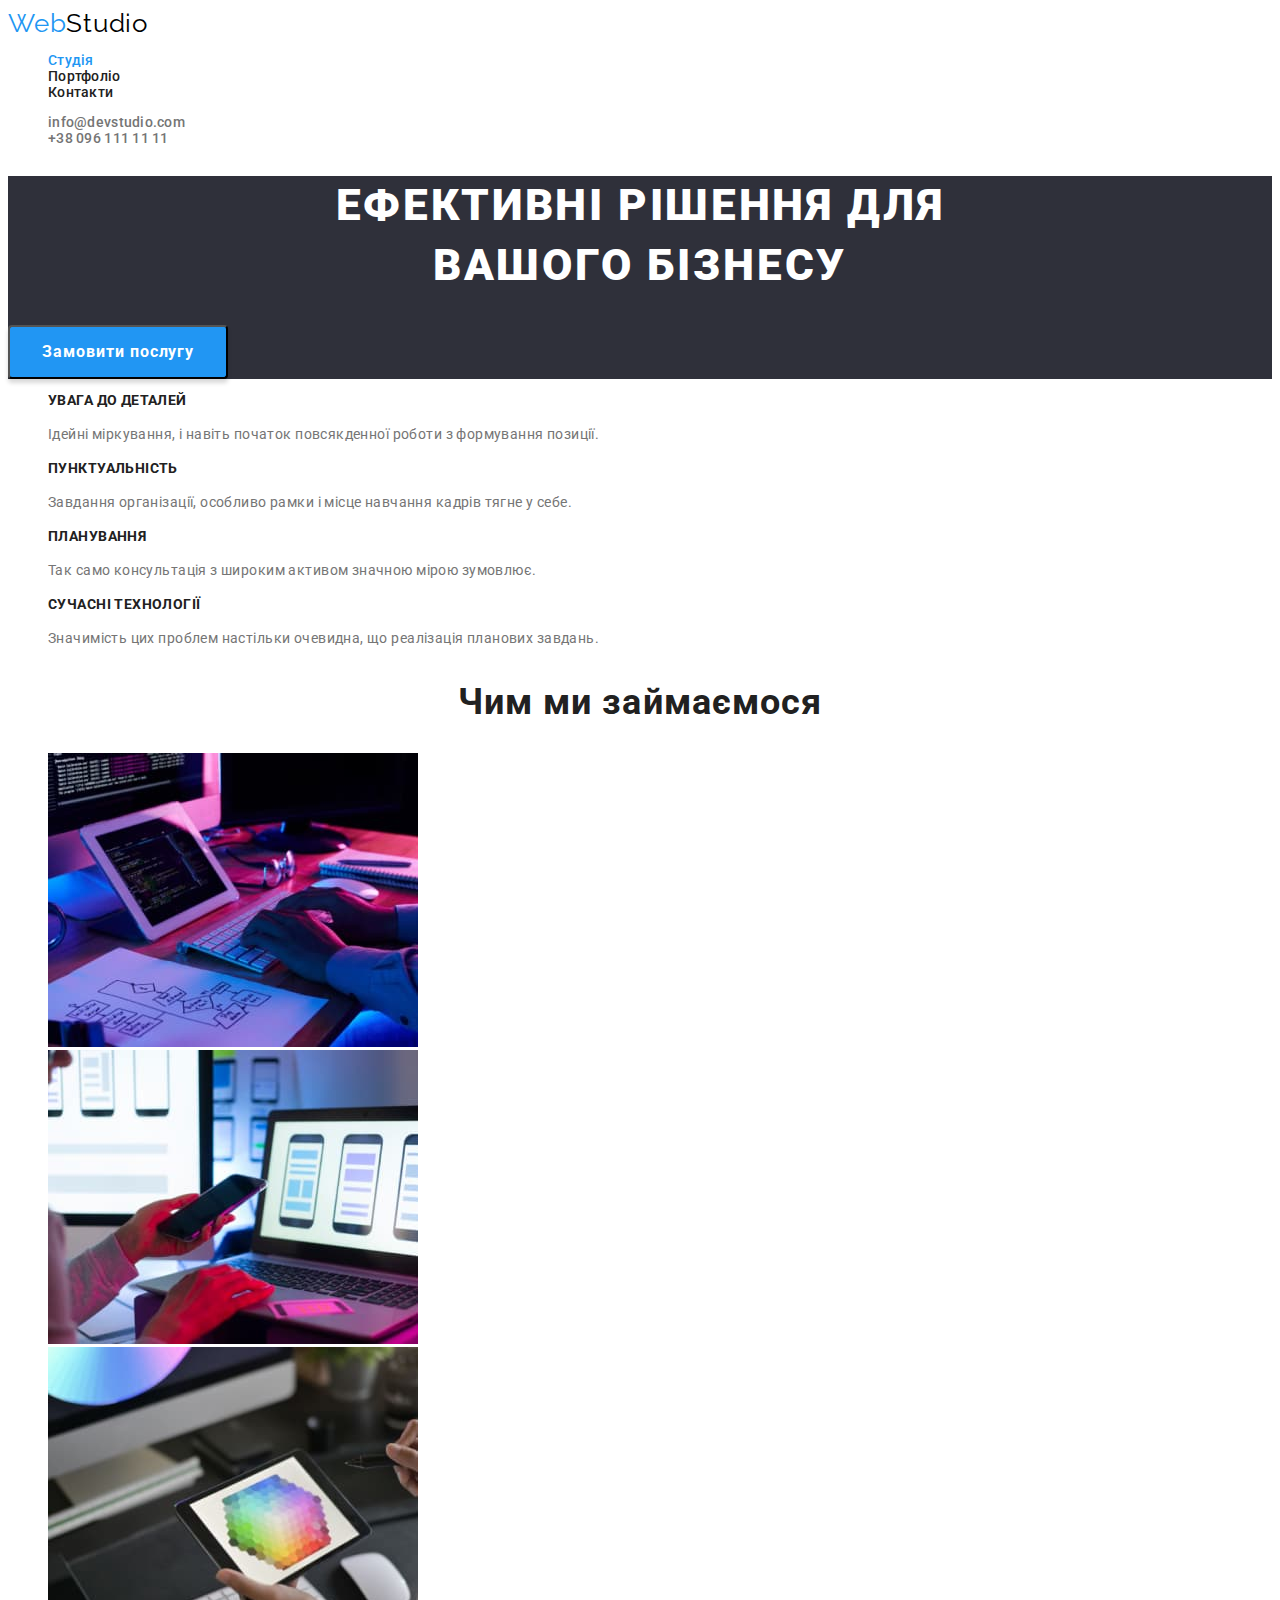
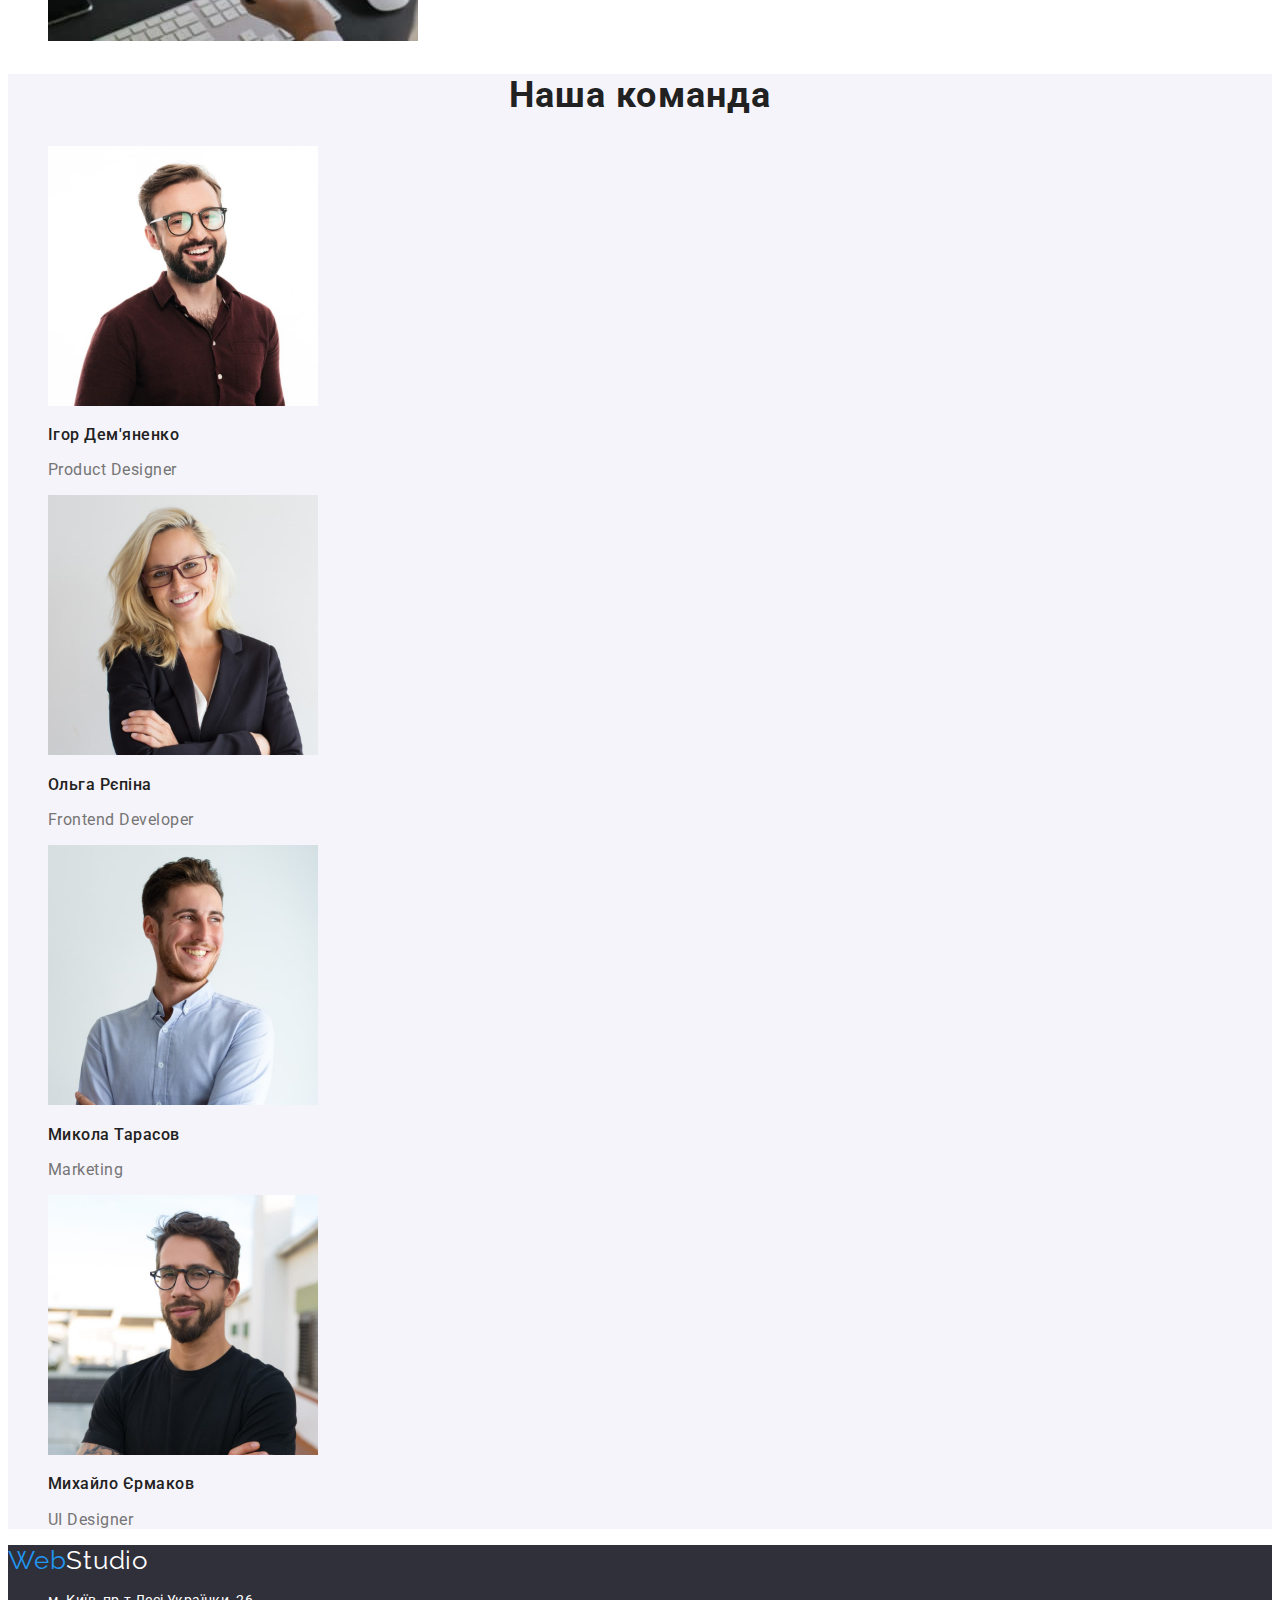
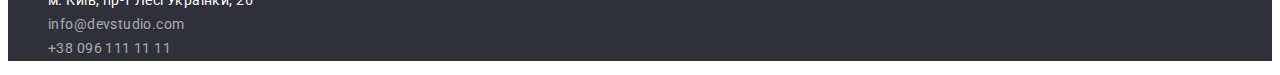
<file: index.html>
<!DOCTYPE html>
<html lang="uk">
  <head>
    <meta charset="UTF-8" />
    <meta http-equiv="X-UA-Compatible" content="IE=edge" />
    <meta name="viewport" content="width=device-width, initial-scale=1.0" />
    <title>Студія</title>
    <link
      href="https://fonts.googleapis.com/css2?family=Raleway:wght@700&family=Roboto:wght@400;500;700;900&display=swap"
      rel="stylesheet"
    />
    <link rel="stylesheet" href="./css/styles.css" />
  </head>
  <body>
    <!-- Шапка -->
    <header class="page-header">
      <nav class="main-nav">
        <a class="logo link" href="./index.html"
          >Web<span class="studio">Studio</span></a
        >
        <ul class="nav-list list">
          <li class="item">
            <a class="nav-link link current" href="./index.html">Студія</a>
          </li>
          <li class="item">
            <a class="nav-link link" href="./portfolio.html">Портфоліо</a>
          </li>
          <li class="item">
            <a class="nav-link link" href="">Контакти</a>
          </li>
        </ul>
      </nav>

      <ul class="contact-list list">
        <li class="item">
          <a class="contact-link link" href="mailto:info@devstudio.com"
            >info@devstudio.com</a
          >
        </li>
        <li class="item">
          <a class="contact-link link" href="tel:+380961111111"
            >+38 096 111 11 11</a
          >
        </li>
      </ul>
    </header>
    <!-- Main -->
    <main>
      <!-- Герой -->
      <section class="hero">
        <h1 class="hero-title">
          Ефективні рішення для <br />
          вашого бізнесу
        </h1>
        <button type="button" class="button">Замовити послугу</button>
      </section>
      <!-- Особливості -->
      <section>
        <h2 class="none-title">Особливості</h2>
        <ul class="features-list list">
          <li>
            <h3 class="features-title">УВАГА ДО ДЕТАЛЕЙ</h3>
            <p class="features-text">
              Ідейні міркування, і навіть початок повсякденної роботи з
              формування позиції.
            </p>
          </li>
          <li>
            <h3 class="features-title">ПУНКТУАЛЬНІСТЬ</h3>
            <p class="features-text">
              Завдання організації, особливо рамки і місце навчання кадрів тягне
              у себе.
            </p>
          </li>
          <li>
            <h3 class="features-title">ПЛАНУВАННЯ</h3>
            <p class="features-text">
              Так само консультація з широким активом значною мірою зумовлює.
            </p>
          </li>
          <li>
            <h3 class="features-title">СУЧАСНІ ТЕХНОЛОГІЇ</h3>
            <p class="features-text">
              Значимість цих проблем настільки очевидна, що реалізація планових
              завдань.
            </p>
          </li>
        </ul>
      </section>
      <!-- Чим ми займаємося -->
      <section>
        <h2 class="title">Чим ми займаємося</h2>
        <ul class="work-list list">
          <li>
            <img
              src="./images/box1.jpg"
              alt="Робота з хтмл"
              width="370"
              height="294"
            />
          </li>
          <li>
            <img
              src="./images/box2.jpg"
              alt="Робота з дизайном"
              width="370"
              height="294"
            />
          </li>
          <li>
            <img
              src="./images/box3.jpg"
              alt="Робота з стилями"
              width="370"
              height="294"
            />
          </li>
        </ul>
      </section>

      <!-- Наша команда -->
      <section class="team">
        <h2 class="title">Наша команда</h2>
        <ul class="team-list list">
          <li>
            <img
              src="./images/igor_demyanenko.jpg"
              alt="Ігор Дем'яненко"
              width="270"
              height="260"
            />
            <h3 class="team-name">Ігор Дем'яненко</h3>
            <p class="team-text">Product Designer</p>
          </li>
          <li>
            <img
              src="./images/olga-repina.jpg"
              alt="Ольга Рєпіна"
              width="270"
              height="260"
            />
            <h3 class="team-name">Ольга Рєпіна</h3>
            <p class="team-text">Frontend Developer</p>
          </li>
          <li>
            <img
              src="./images/mykola-tarasov.jpg"
              alt="Микола Тарасов"
              width="270"
              height="260"
            />
            <h3 class="team-name">Микола Тарасов</h3>
            <p class="team-text">Marketing</p>
          </li>
          <li>
            <img
              src="./images/mikhailo-yermakov.jpg"
              alt="Михайло Єрмаков"
              width="270"
              height="260"
            />
            <h3 class="team-name">Михайло Єрмаков</h3>
            <p class="team-text">UI Designer</p>
          </li>
        </ul>
      </section>
    </main>
    <!-- Футер -->
    <footer class="footer">
      <a class="logo link" href="/index.html"
        >Web<span class="studio-footer">Studio</span></a
      >
      <address>
        <ul class="address-list list">
          <li>
            <a
              class="address-link link"
              href="https://goo.gl/maps/GBzVWni1co23eQqGA"
              target="_blank"
              rel="noopener noreferrer"
              >м. Київ, пр-т Лесі Українки, 26</a
            >
          </li>
          <li>
            <a
              class="address-link link contact"
              href="mailto:info@devstudio.com"
              >info@devstudio.com</a
            >
          </li>
          <li>
            <a class="address-link link contact" href="tel:+380961111111"
              >+38 096 111 11 11</a
            >
          </li>
        </ul>
      </address>
    </footer>
  </body>
</html>
</file>
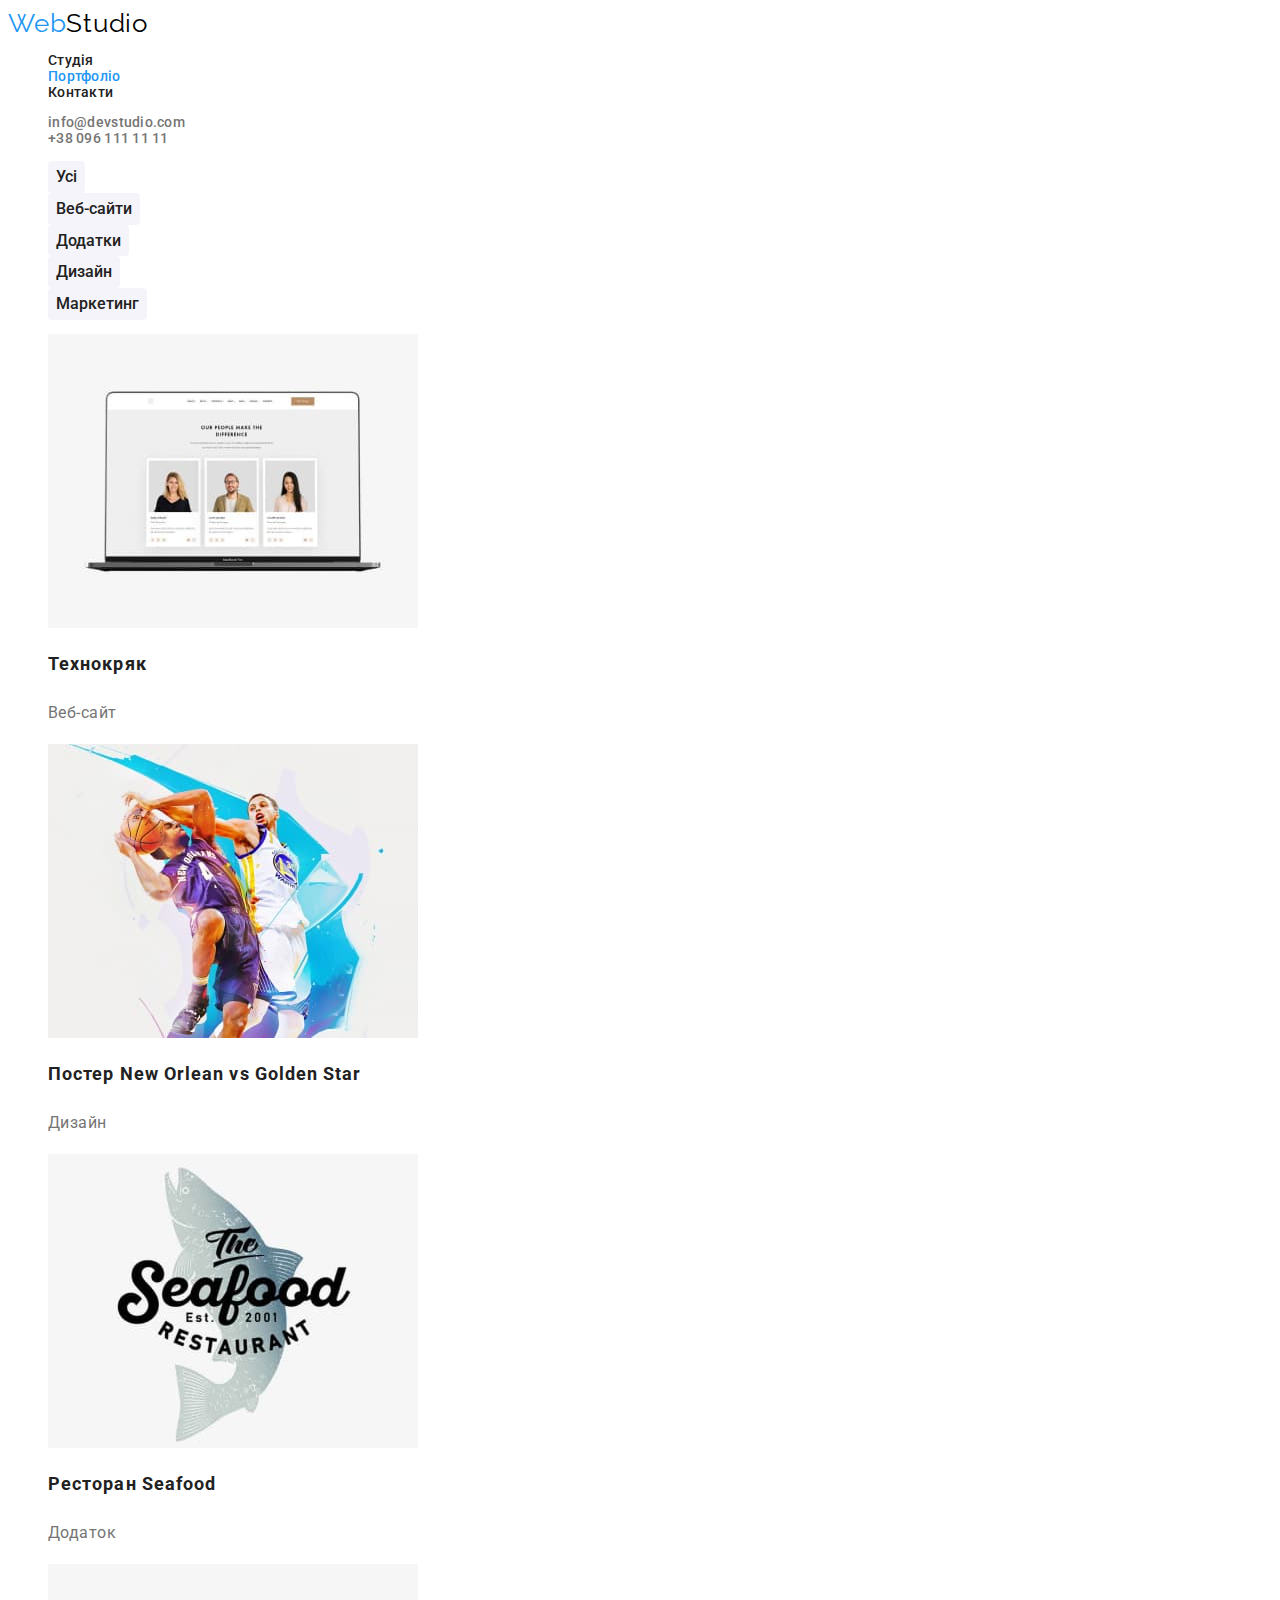
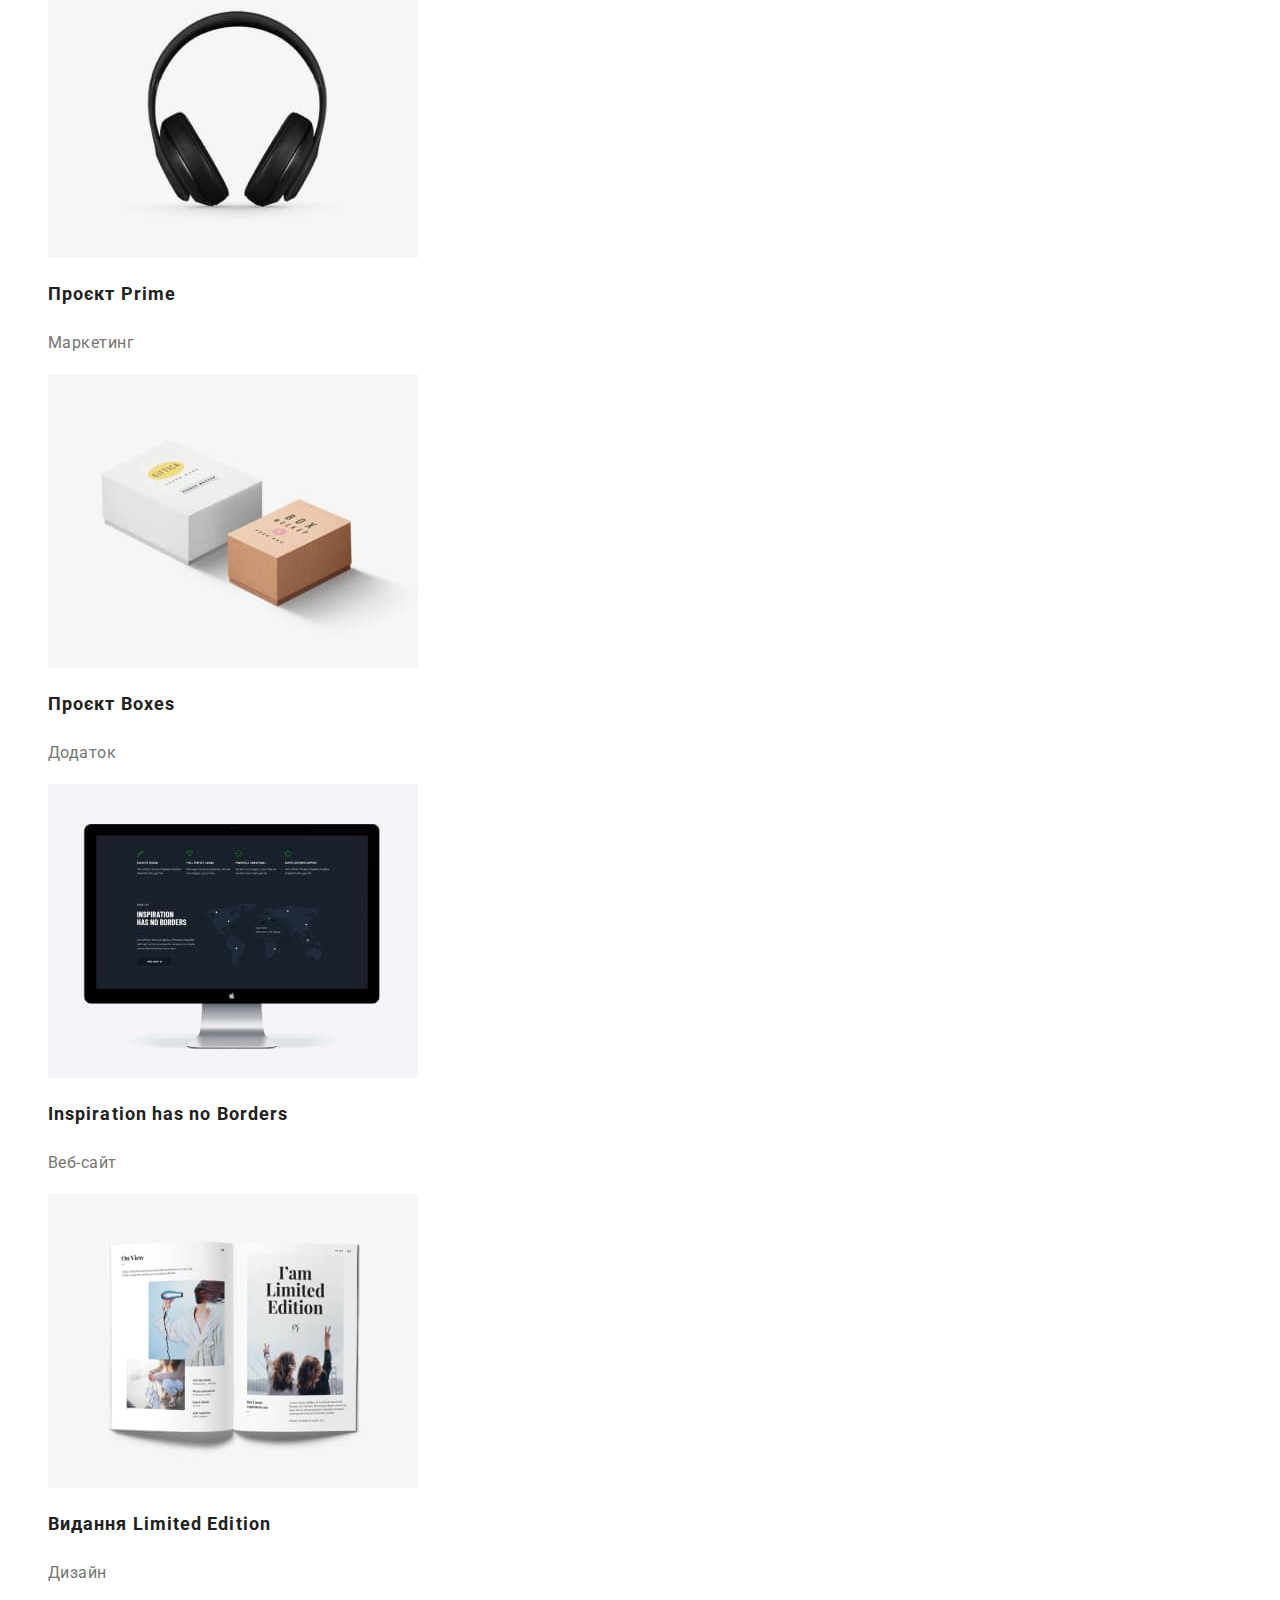
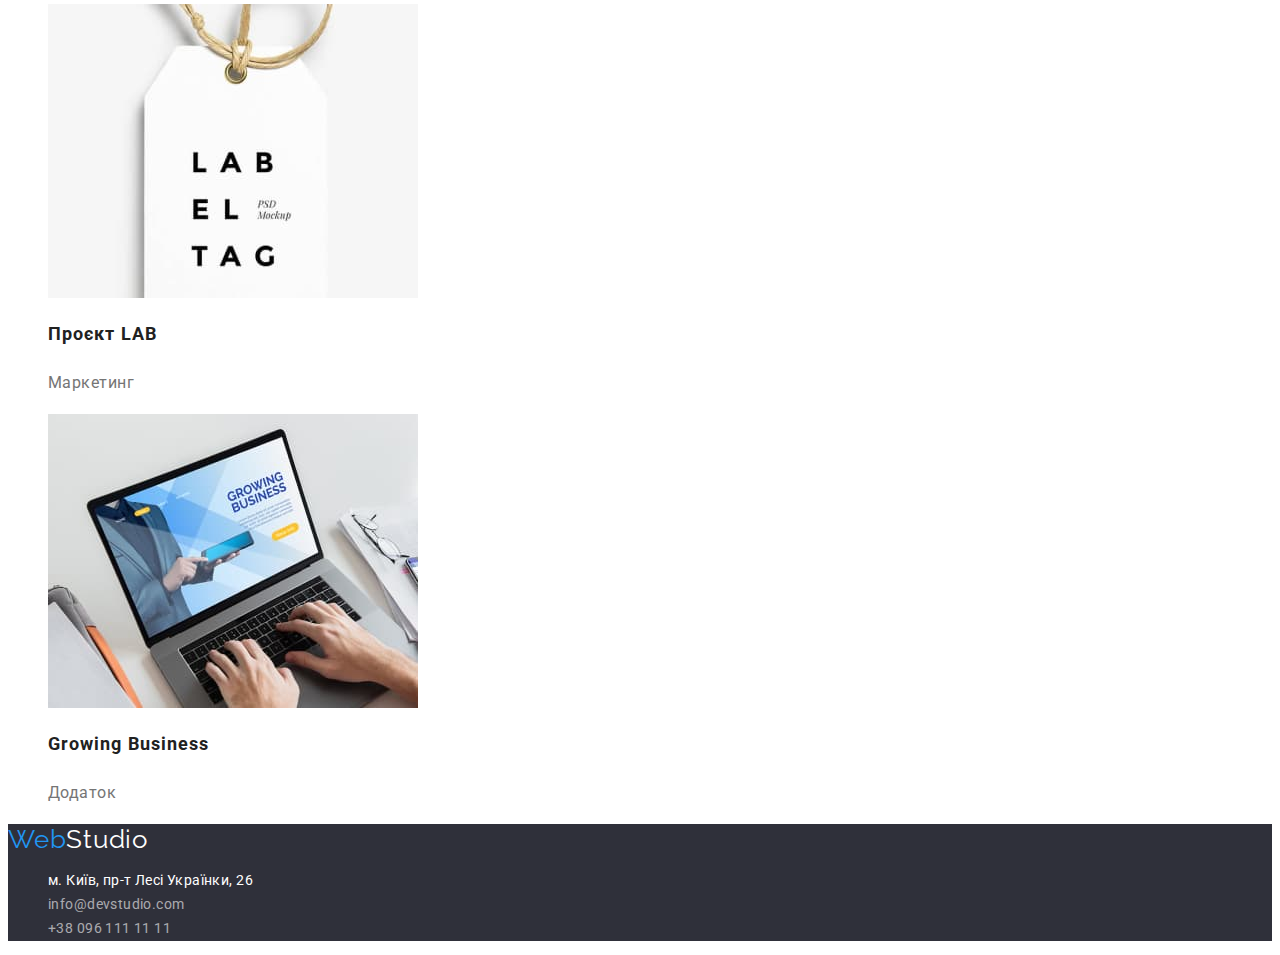
<file: portfolio.html>
<!DOCTYPE html>
<html lang="uk">
  <head>
    <meta charset="UTF-8" />
    <meta http-equiv="X-UA-Compatible" content="IE=edge" />
    <meta name="viewport" content="width=device-width, initial-scale=1.0" />
    <title>Студія</title>
    <link
      href="https://fonts.googleapis.com/css2?family=Raleway:wght@700&family=Roboto:wght@400;500;700;900&display=swap"
      rel="stylesheet"
    />
    <link rel="stylesheet" href="./css/styles.css" />
  </head>
  <body>
    <!-- Шапка -->
    <header class="page-header">
      <nav class="main-nav">
        <a class="logo link" href="./index.html"
          >Web<span class="studio">Studio</span></a
        >
        <ul class="nav-list list">
          <li class="item">
            <a class="nav-link link" href="./index.html">Студія</a>
          </li>
          <li class="item">
            <a class="nav-link link current" href="./portfolio.html"
              >Портфоліо</a
            >
          </li>
          <li class="item">
            <a class="nav-link link" href="">Контакти</a>
          </li>
        </ul>
      </nav>

      <ul class="contact-list list">
        <li class="item">
          <a class="contact-link link" href="mailto:info@devstudio.com"
            >info@devstudio.com</a
          >
        </li>
        <li class="item">
          <a class="contact-link link" href="tel:+380961111111"
            >+38 096 111 11 11</a
          >
        </li>
      </ul>
    </header>
    <main>
      <!-- Фільтр -->
      <section>
        <h1 class="none-title">Роботи</h1>
        <ul class="list">
          <li><button type="button" class="filter-btn">Усі</button></li>
          <li><button type="button" class="filter-btn">Веб-сайти</button></li>
          <li><button type="button" class="filter-btn">Додатки</button></li>
          <li><button type="button" class="filter-btn">Дизайн</button></li>
          <li><button type="button" class="filter-btn">Маркетинг</button></li>
        </ul>

        <!-- Проєкти -->

        <ul class="list">
          <li>
            <img src="./images/img.jpg" alt="" width="370" height="294" />
            <h2 class="project-title">Технокряк</h2>
            <p class="project-text">Веб-сайт</p>
          </li>
          <li>
            <img src="./images/img2.jpg" alt="" width="370" height="294" />
            <h2 class="project-title">Постер New Orlean vs Golden Star</h2>
            <p class="project-text">Дизайн</p>
          </li>
          <li>
            <img src="./images/img3.jpg" alt="" width="370" height="294" />
            <h2 class="project-title">Ресторан Seafood</h2>
            <p class="project-text">Додаток</p>
          </li>
          <li>
            <img src="./images/img4.jpg" alt="" width="370" height="294" />
            <h2 class="project-title">Проєкт Prime</h2>
            <p class="project-text">Маркетинг</p>
          </li>
          <li>
            <img src="./images/img5.jpg" alt="" width="370" height="294" />
            <h2 class="project-title">Проєкт Boxes</h2>
            <p class="project-text">Додаток</p>
          </li>
          <li>
            <img src="./images/img6.jpg" alt="" width="370" height="294" />
            <h2 class="project-title">Inspiration has no Borders</h2>
            <p class="project-text">Веб-сайт</p>
          </li>
          <li>
            <img src="./images/img7.jpg" alt="" width="370" height="294" />
            <h2 class="project-title">Видання Limited Edition</h2>
            <p class="project-text">Дизайн</p>
          </li>
          <li>
            <img src="./images/img8.jpg" alt="" width="370" height="294" />
            <h2 class="project-title">Проєкт LAB</h2>
            <p class="project-text">Маркетинг</p>
          </li>
          <li>
            <img src="./images/img9.jpg" alt="" width="370" height="294" />
            <h2 class="project-title">Growing Business</h2>
            <p class="project-text">Додаток</p>
          </li>
        </ul>
      </section>
    </main>
    <!-- Футер -->
    <footer class="footer">
      <a class="logo link" href="/index.html"
        >Web<span class="studio-footer">Studio</span></a
      >
      <address>
        <ul class="address-list list">
          <li>
            <a
              class="address-link link"
              href="https://goo.gl/maps/GBzVWni1co23eQqGA"
              target="_blank"
              rel="noopener noreferrer"
              >м. Київ, пр-т Лесі Українки, 26</a
            >
          </li>
          <li>
            <a
              class="address-link link contact"
              href="mailto:info@devstudio.com"
              >info@devstudio.com</a
            >
          </li>
          <li>
            <a class="address-link link contact" href="tel:+380961111111"
              >+38 096 111 11 11</a
            >
          </li>
        </ul>
      </address>
    </footer>
  </body>
</html>
</file>
<file: css/styles.css>
:root {
  --main-color: #212121;
  --primary-color: #757575;
  --secondary-color: #ffffff;
  --accent-color: #2196f3;
  --accent-color-2: #000000;
  --main-bgd-color: #ffffff;
  --secondary-bgd-color: #f5f4fa;
  --footer-bgd-color: #2f303a;
  --btn-hover-color: #188ce8;
  --main-font: Roboto, sans-serif;
  --accent-font: Raleway, sans-serif;
}

body {
  background-color: var(--main-bgd-color);
  color: var(--main-color);

  font-family: var(--main-font);
  font-size: 14px;
}

/* Шапка */

.page-header {
}

.logo {
  color: var(--accent-color);

  font-family: var(--accent-font);
  font-size: 26px;
  line-height: 1.19;
  letter-spacing: 0.03em;
}

.studio {
  color: var(--accent-color-2);
}

.link {
  text-decoration: none;
}

.list {
  list-style: none;
}

.nav-list,
.contact-list {
  font-weight: 500;
  line-height: 1.14;
  letter-spacing: 0.02em;
}

.nav-link {
  color: var(--main-color);
}

.contact-link {
  color: var(--primary-color);
}

.nav-link:hover,
.nav-link:focus,
.contact-link:hover,
.contact-link:focus,
.nav-list .nav-link.current {
  color: var(--accent-color);
}

/* Герой */

.hero {
  background-color: var(--footer-bgd-color); /* Тимчасовий фон */
}

.hero-title {
  color: var(--secondary-color);

  font-weight: 900;
  font-size: 44px;
  line-height: 1.36;
  letter-spacing: 0.06em;
  text-transform: uppercase;
  text-align: center;
}

.button {
  background-color: var(--accent-color);
  color: var(--main-bgd-color);
  box-shadow: 0px 4px 4px rgba(0, 0, 0, 0.15);

  border-radius: 4px;
  padding: 10px 32px;

  font-family: inherit;
  font-weight: 700;
  font-size: 16px;
  line-height: 1.88;
  letter-spacing: 0.06em;

  cursor: pointer;
}

.button:hover {
  background-color: var(--btn-hover-color);
}

/* Особливості */

.none-title {
  display: none;
}

.features-title {
  font-size: 14px;
  line-height: 1.14;
  letter-spacing: 0.03em;
}

.features-text {
  color: var(--primary-color);

  line-height: 1.71;
  letter-spacing: 0.03em;
}

/* Чим ми займаємося */

.title {
  font-size: 36px;
  line-height: 1.17;
  letter-spacing: 0.03em;

  text-align: center;
}

/* Наша команда */

.team {
  background-color: var(--secondary-bgd-color);
}

.team-list {
  line-height: 1.19;
}

.team-name {
  font-weight: 500;
  font-size: 16px;
  letter-spacing: 0.03em;
}

.team-text {
  color: var(--primary-color);

  font-size: 16px;
  letter-spacing: 0.03em;
}

/* Футер */

.footer {
  background-color: var(--footer-bgd-color);
}

.logo > .studio-footer {
  color: var(--secondary-color);
}

.address-list {
  font-style: normal;
  line-height: 1.71;
  letter-spacing: 0.03em;
}

.address-link {
  color: var(--secondary-color);
}

.address-link:hover,
.address-link:focus {
  color: var(--accent-color);
}

.contact {
  color: rgba(255, 255, 255, 0.6);
}

/* -------------Портфоліо------------- */

/* Фільтр */

.filter-btn {
  background-color: var(--secondary-bgd-color);
  color: var(--main-color);

  border-radius: 4px;
  border-color: transparent;

  font-family: inherit;
  font-weight: 500;
  font-size: 16px;
  line-height: 1.62;
  text-align: center;
  letter-spacing: inherit;

  cursor: pointer;
}

.filter-btn:hover,
.filter-btn:focus,
.filter-btn:active {
  background-color: var(--accent-color);
  color: var(--secondary-color);
  box-shadow: 0px 3px 1px rgba(0, 0, 0, 0.1), 0px 1px 2px rgba(0, 0, 0, 0.08),
    0px 2px 2px rgba(0, 0, 0, 0.12);
  border-radius: 4px;
}

/* Проєкти */

.project-title {
  font-weight: 700;
  font-size: 18px;
  line-height: 2;
  letter-spacing: 0.06em;
}

.project-text {
  color: var(--primary-color);

  font-weight: 400;
  font-size: 16px;
  line-height: 1.88;
  letter-spacing: 0.03em;
}
</file>
